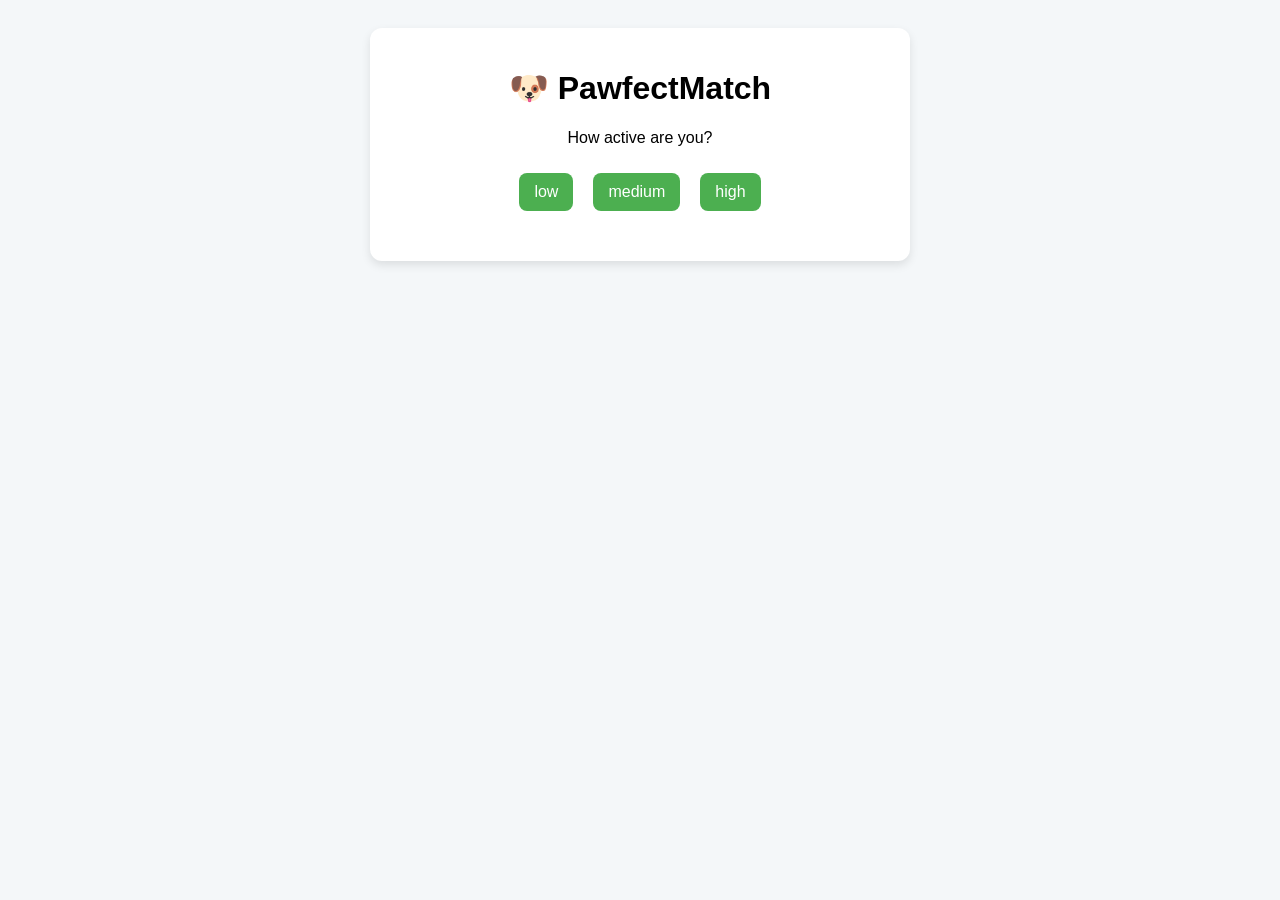
<file: index.html>
<!DOCTYPE html>
<html lang="en">
<head>
  <meta charset="UTF-8">
  <title>PawfectMatch</title>
  <link rel="stylesheet" href="styles.css">
</head>
<body>

<div class="container">
  <h1>🐶 PawfectMatch</h1>
  <p id="question">How active are you?</p>

  <div id="answers"></div>

  <div class="result" id="result"></div>
</div>

<script src="script.js"></script>
</body>
</html>
</file>
<file: styles.css>
body {
  font-family: Arial, sans-serif;
  background: #f4f7f9;
  text-align: center;
  padding: 20px;
}

.container {
  background: white;
  padding: 20px;
  border-radius: 12px;
  max-width: 500px;
  margin: auto;
  box-shadow: 0 4px 10px rgba(0,0,0,0.1);
}

button {
  padding: 10px 15px;
  margin: 10px;
  border: none;
  border-radius: 8px;
  background: #4CAF50;
  color: white;
  cursor: pointer;
  font-size: 16px;
}

button:hover {
  background: #45a049;
}

.hidden {
  display: none;
}

.result {
  margin-top: 20px;
  font-size: 18px;
}
</file>
